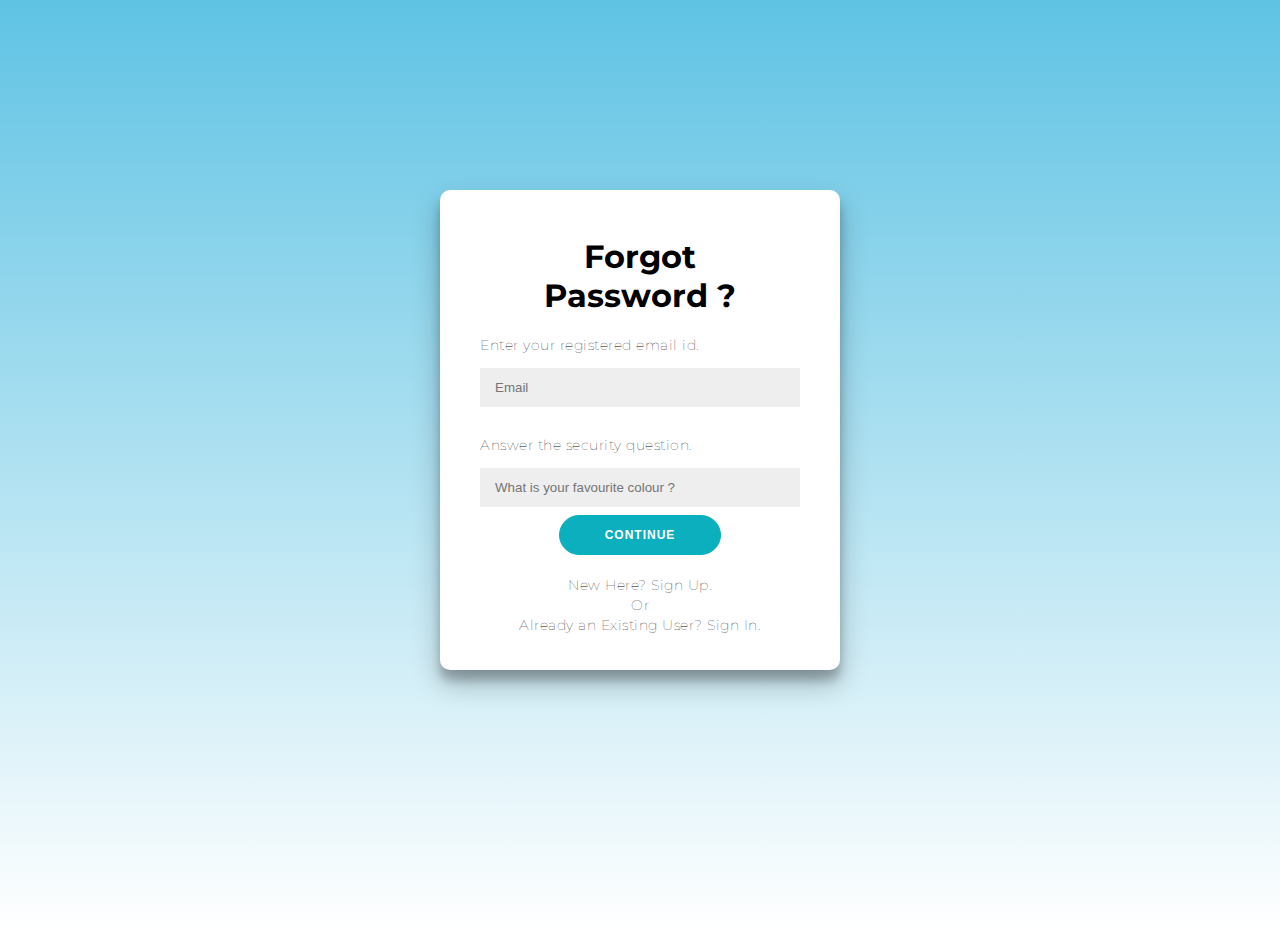
<file: LoginIn/forgotpass.html>
<!DOCTYPE html>
<html>
<head>
	<title>Forgot Password</title>
    <link rel="icon" type="image/x-icon" href="favi.png">
	<link rel="stylesheet" type="text/css" href="forgotpass.css">
	<link rel="stylesheet" href="https://cdnjs.cloudflare.com/ajax/libs/font-awesome/4.7.0/css/font-awesome.min.css">
</head>
<body>

<div class="for_pass">
    <div class="forgot-pass-container" style="padding-left: 40px; padding-right: 40px;">
        <center><h1 style="padding-top: 47px;">Forgot<br>Password ?</h1></center>
        <form action="verify.php" method="POST">
            <p style="margin-bottom: 5px; text-align: left;">Enter your registered email id.</p>
            <input type="text" name="email" placeholder="Email" required="">
            <p style="margin-bottom: 5px; text-align: left;">Answer the security question.</p>
            <input type="text" name="security_ans" placeholder="What is your favourite colour ?" required=""><br>
            <div style="align-self: center;"><button   type="submit" name="btn-continue" value=true >Continue</button></div>
            <a href="signlog.html" class="anchor2"><p>New Here? Sign Up.<br>Or<br>Already an Existing User? Sign In.<p></a>
        </form>
    </div>
</div>
    
</body>
</html>
</file>
<file: LoginIn/forgotpass.css>
@import url('https://fonts.googleapis.com/css?family=Montserrat:400,800');

* {
	box-sizing: border-box;
}

body {
	/* background: #f6f5f7; */
	display: flex;
	justify-content: center;
	align-items: center;
	flex-direction: column;
	font-family: 'Montserrat', sans-serif;
	height: 100vh;
	margin: -20px 0 50px;
	/* background-image: linear-gradient(to bottom right,#d2e3f1,#d2e3f1,#d2e3f1); */
	 background:  #5FC3E4;  /*fallback for old browsers */
	background: -webkit-linear-gradient(to bottom, #5FC3E4, white);   /*Chrome 10-25, Safari 5.1-6 */
	background: linear-gradient(to bottom, #5FC3E4, white);  /*W3C, IE 10+/ Edge, Firefox 16+, Chrome 26+, Opera 12+, Safari 7+  */
	overflow-y: hidden;
}

h1 {
	font-weight: bold;
	margin: 0;
}

h2 {
	text-align: center;
}

p {
	font-size: 14px;
	font-weight: 100;
	line-height: 20px;
	letter-spacing: 0.5px;
	margin: 20px 0 30px;
}

span {
	font-size: 12px;
}

/* a {
	color: #333;
	font-size: 14px;
	text-decoration: none;
	margin: 15px 0;
} */

button {
	border-radius: 20px;
	border: 1px solid #0cafbd;
	background-color: #0cafbd;
	color: #ffffff;
	font-size: 12px;
	font-weight: bold;
	padding: 12px 45px;
	letter-spacing: 1px;
	text-transform: uppercase;
	transition: transform 80ms ease-in;
}

button:active {
	transform: scale(0.95);
}

button:focus {
	outline: none;
}

button.ghost {
	background-color: transparent;
	border-color: #FFFFFF;
}

form {
	background-color: #FFFFFF;
	display: contents;
	text-align: center;
}

input {
	background-color: #eee;
	border: none;
	padding: 12px 15px;
	margin: 8px 0;
	width: 100%;
}


.container {
	background-color: #fff;
	border-radius: 10px;
  	box-shadow: 0 14px 28px rgba(0,0,0,0.25), 
			0 10px 10px rgba(0,0,0,0.22);
	position: relative;
	overflow: hidden;
	width: 768px;
	max-width: 100%;
	min-height: 480px;
}

.for_pass {
	background-color: #fff;
	border-radius: 10px;
  	box-shadow: 0 14px 28px rgba(0,0,0,0.25), 
			0 10px 10px rgba(0,0,0,0.22);
	position: relative;
	overflow: hidden;
	width: 400px;
	max-width: 100%;
	min-height: 480px;
}

.form-container {
	position: absolute;
	top: 0;
	height: 100%;
	transition: all 0.6s ease-in-out;
}

.sign-in-container {
	left: 0;
	width: 50%;
	z-index: 2;
}

.forgot-pass-container{
	left: 0;
	width: 100%;
	height: 117%;
}

.container.right-panel-active .sign-in-container {
	transform: translateX(100%);
}

.sign-up-container {
	left: 0;
	width: 50%;
	opacity: 0;
	z-index: 1;
}

.container.right-panel-active .sign-up-container {
	transform: translateX(100%);
	opacity: 1;
	z-index: 5;
	animation: show 0.6s;
}

@keyframes show {
	0%, 49.99% {
		opacity: 0;
		z-index: 1;
	}
	
	50%, 100% {
		opacity: 1;
		z-index: 5;
	}
}

.overlay-container {
	position: absolute;
	top: 0;
	left: 50%;
	width: 50%;
	height: 100%;
	overflow: hidden;
	transition: transform 0.6s ease-in-out;
	z-index: 100;
}

.container.right-panel-active .overlay-container{
	transform: translateX(-100%);
}

.overlay {
	background: #0cafbd;
	/* background: -webkit-linear-gradient(to right, #30D5C8, #30D5C8);
	background: linear-gradient(to right, #2696E9, #2696E9); */
	background-repeat: no-repeat;
	background-size: cover;
	background-position: 0 0;
	color: #FFFFFF;
	position: relative;
	left: -100%;
	height: 100%;
	width: 200%;
  	transform: translateX(0);
	transition: transform 0.6s ease-in-out;
}

.container.right-panel-active .overlay {
  	transform: translateX(50%);
}

.overlay-panel {
	position: absolute;
	display: flex;
	align-items: center;
	justify-content: center;
	flex-direction: column;
	padding: 0 40px;
	text-align: center;
	top: 0;
	height: 100%;
	width: 50%;
	transform: translateX(0);
	transition: transform 0.6s ease-in-out;
}

.overlay-left {
	transform: translateX(-20%);
}

.container.right-panel-active .overlay-left {
	transform: translateX(0);
}

.overlay-right {
	right: 0;
	transform: translateX(0);
}

.container.right-panel-active .overlay-right {
	transform: translateX(20%);
}

.social-container {
	margin: 20px 0;
}

.social-container a {
	border: 1px solid #DDDDDD;
	border-radius: 50%;
	display: inline-flex;
	justify-content: center;
	align-items: center;
	margin: 0 5px;
	height: 40px;
	width: 40px;
}

a.anchor1:link{
	color: white;
	background-color: transparent;
	text-decoration: none;
	margin: 15px 0;
  }

a.anchor1:visited{
	color: white;
	background-color: transparent;
	text-decoration: none;
	margin: 15px 0;
  }

a.anchor1:hover{
	color: white;
	background-color: transparent;
	text-decoration: none;
	margin: 15px 0;
  }
a.anchor1:active{
	color: white;
	background-color: transparent;
	text-decoration: none;
	margin: 15px 0;
  }

a.anchor2:link {
	color: black;
	background-color: transparent;
	font-size: 14px;
	text-decoration: none;
	margin: 15px 0;
  }
  
a.anchor2:visited {
	color: black;
	background-color: transparent;
	font-size: 14px;
	text-decoration: none;
	margin: 15px 0;
  }
  
a.anchor2:hover {
	color: #555555;
	background-color: transparent;
	font-size: 14px;
	text-decoration: none;
	margin: 15px 0;
  }
  
a.anchor2:active {
	color: rgb(0, 0, 0);
	background-color: transparent;
	font-size: 14px;
	text-decoration: none;
	margin: 15px 0;
  }
</file>
